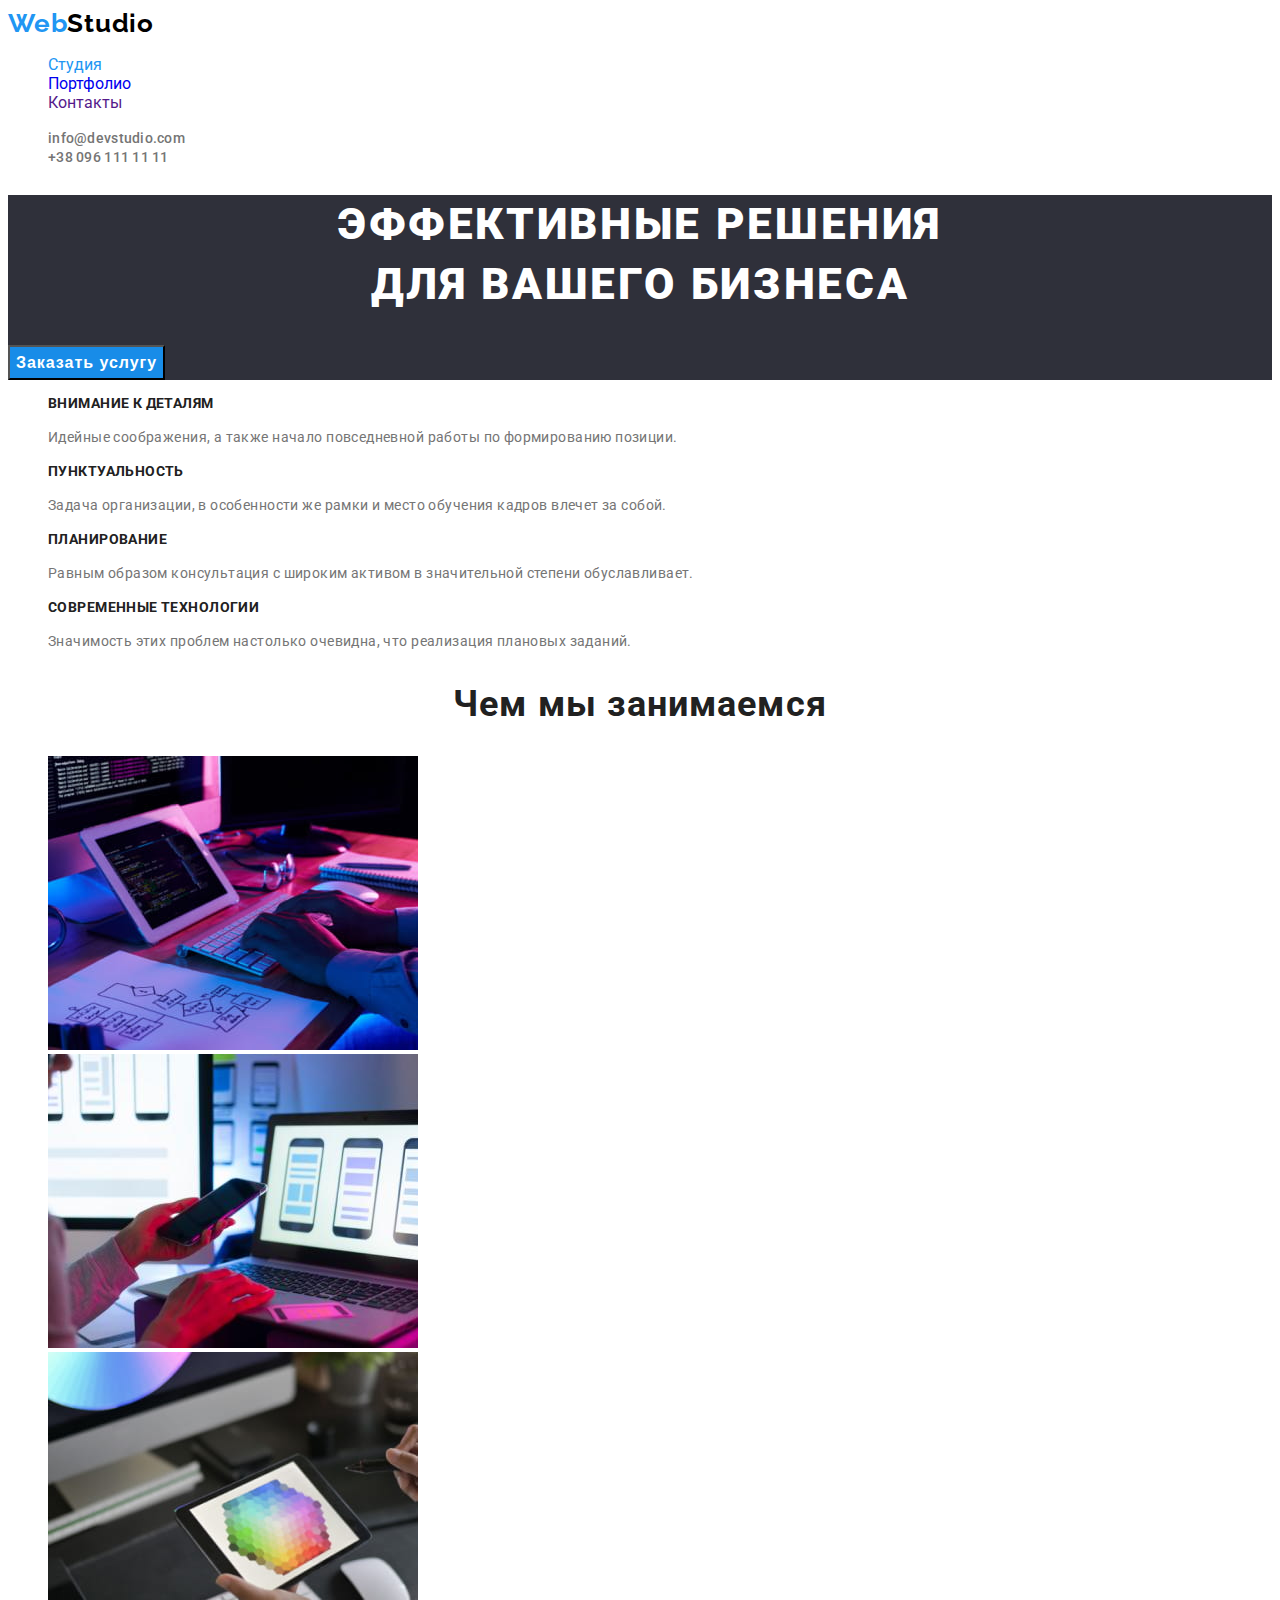
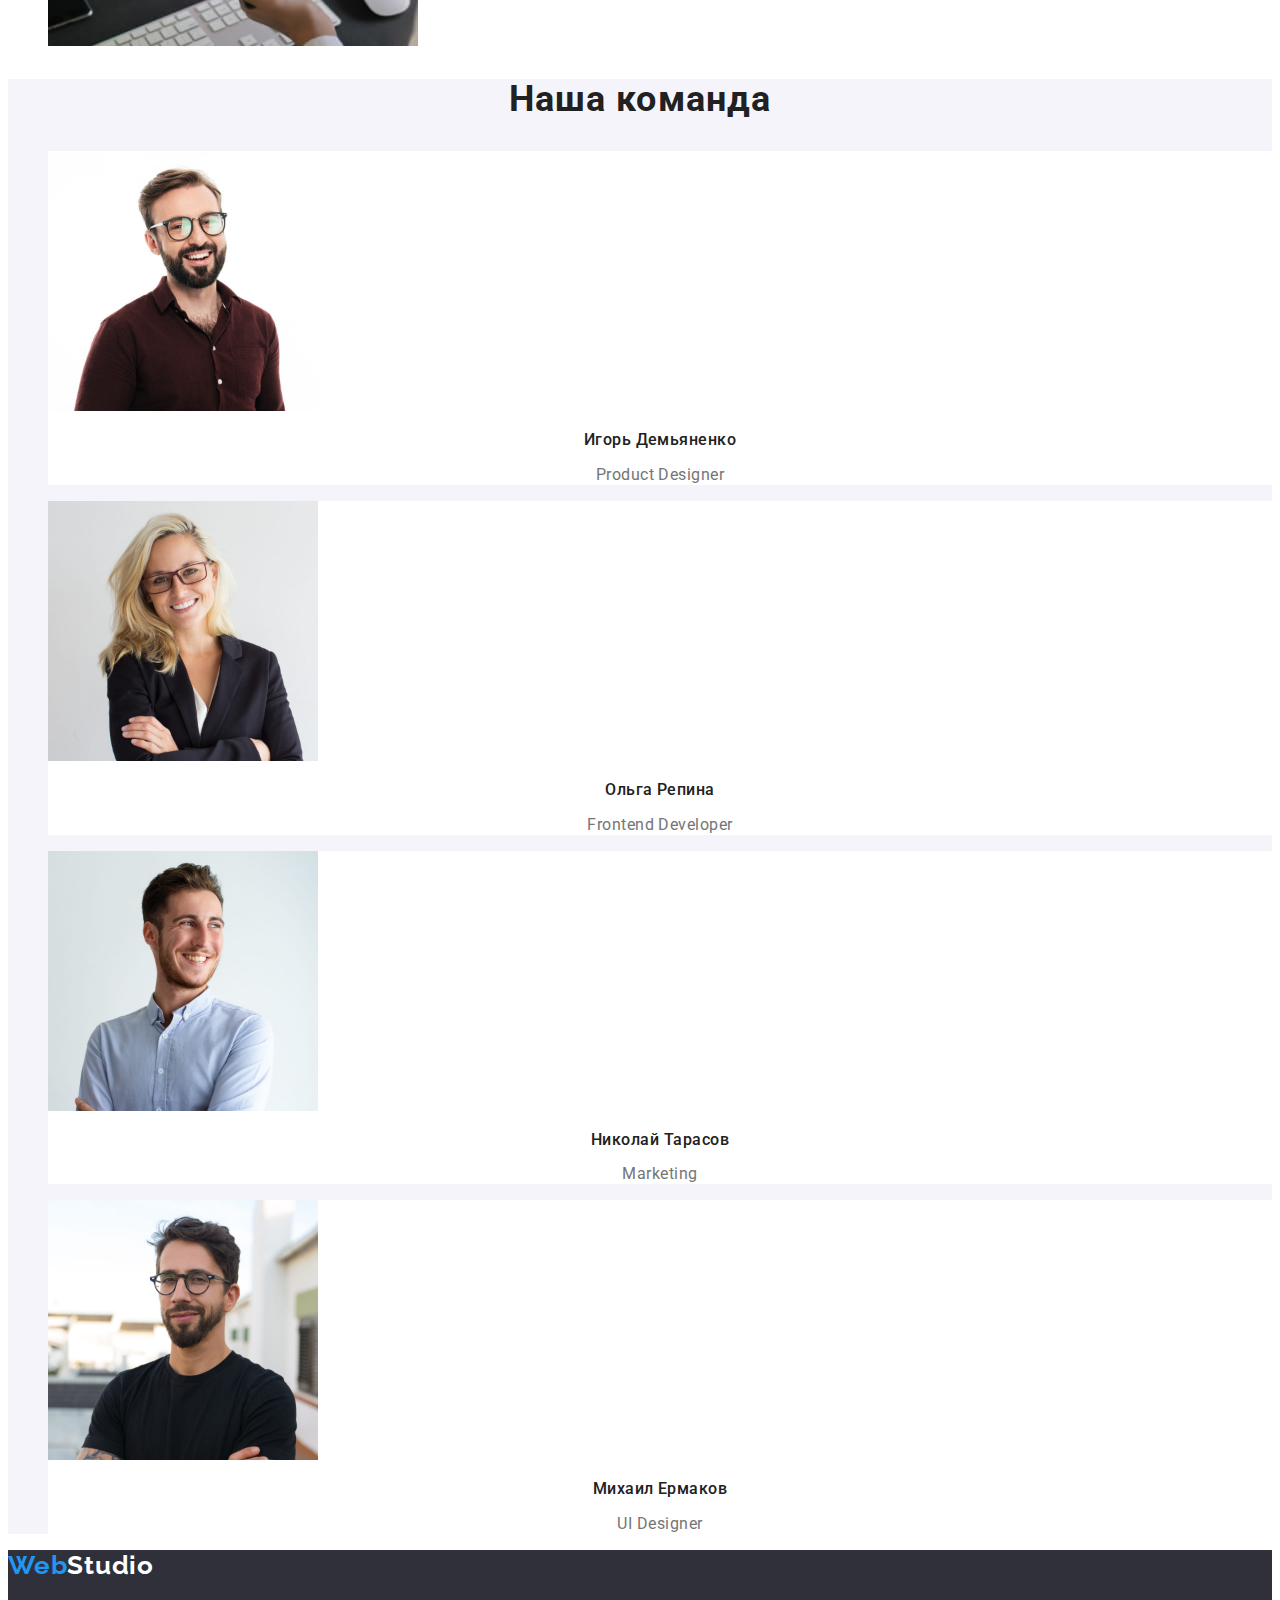
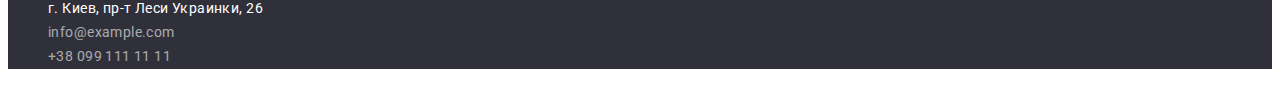
<file: index.html>
<!DOCTYPE html>
<html lang="ru">
<head>
    <meta charset="UTF-8">
    <meta http-equiv="X-UA-Compatible" content="IE=edge">
    <meta name="viewport" content="width=device-width, initial-scale=1.0">
    <title>WebStudio</title>
    <link rel="preconnect" href="https://fonts.googleapis.com">
    <link rel="preconnect" href="https://fonts.gstatic.com" crossorigin>
    <link
        href="https://fonts.googleapis.com/css2?family=Montserrat:wght@400;700&family=Raleway:wght@700&family=Roboto:wght@400;500;700;900&display=swap"
        rel="stylesheet">
    <link rel="stylesheet" href="./CSS/style.css">
</head>
<body>
    <header class="header">
        <a lang="en" href="" class="header-logo link">Web<span class="logo-studio">Studio</span></a>
        <nav class="header-nav">

          <ul class="header-list list">

           <li class="header-item"><a href="" class="header-info current link">Студия</a></li>
           <li class="header-item"><a href="./portfolio.html" class="header-info link">Портфолио</a></li>
           <li class="header-item"><a href="" class="header-info link">Контакты</a></li>

           </ul>
        </nav>
        <ul class="list">
            <li><a href="mailto:info@devstudio.com" class="header-mail-tel link">info@devstudio.com</a></li>
            <li><a href="tel:+380961111111 " class="header-mail-tel link">+38 096 111 11 11</a></li>  
        </ul>
 
    </header>
   
    <!--Main Content-->
    <main>
            <section class="hero">
                <h1 class="hero-text"  style="text-transform:uppercase">Эффективные решения <br> для вашего бизнеса</h1>
                <button type="button" class="hero-bt"><span class="bt-text">Заказать услугу</span></button>
            </section>
        
        <section class="hero-item">
            <h2 class="hero-item-text visually-hidden">Наши преимущества</h2>
            <ul class="hero-list list">
                <li>
                    <h3 class="hero-title"  style="text-transform:uppercase">Внимание к деталям</h3>
                    <p class="hero-pre-title" >Идейные соображения, а также начало повседневной работы по формированию позиции.</p>
                </li>
                <li>
                    <h3 class="hero-title"  style="text-transform:uppercase">Пунктуальность</h3>
                    <p class="hero-pre-title">Задача организации, в особенности же рамки и место обучения кадров влечет за собой.</p>
                </li>
                <li>
                    <h3 class="hero-title"  style="text-transform:uppercase">Планирование</h3>
                    <p class="hero-pre-title">Равным образом консультация с широким активом в значительной степени обуславливает.</p>
                </li>
                <li>
                    <h3 class="hero-title"  style="text-transform:uppercase">Современные технологии</h3>
                    <p class="hero-pre-title">Значимость этих проблем настолько очевидна, что реализация плановых заданий.</p>
                </li>
            </ul>
        </section>
<section class="our-work">
    <h2 class="our-work-title">Чем мы занимаемся</h2>
    <ul class="our-work-list list">
        <li> <img src="./images/box1.jpg" alt="разработка по" width="370"></li>
        <li><img src="./images/box2.jpg" alt="тестирование приложения" width="370"></li>
        <li><img src="./images/box3.jpg" alt="работа с цветом" width="370"></li>
    </ul>
</section>

<section class="about">
    <h2 class="about-title">Наша команда</h2>
    <ul class="about-list list">
        <li class="about-item"><img src="./images/disigner.jpg" alt="productdesigner" width="270"> <h3 class="about-name">Игорь Демьяненко</h3>
        <p lang="en" class="about-text">Product Designer</p>
        </li>
        <li class="about-item"><img src="./images/developer.jpg" alt="developer" width="270">
            <h3 class="about-name">Ольга Репина</h3>
            <p lang="en" class="about-text">Frontend Developer</p>
        </li>
        <li class="about-item"><img src="./images/marketing.jpg" alt="marketing" width="270">
            <h3 class="about-name">Николай Тарасов</h3>
            <p lang="en" class="about-text">Marketing</p>
        </li>
        <li class="about-item"><img src="./images/uidisigner.jpg" alt="uidisigner" width="270">
            <h3 class="about-name">Михаил Ермаков</h3>
            <p lang="en" class="about-text">UI Designer</p>
        </li>
    </ul>
</section>
    </main>

    <footer class="footer">
        <a lang="en" href="" class="footer-logo link">Web<span class="studio">Studio</span></a>
        <address class="footer-adress">
            <ul class="footer-list list">
                <li class="footer-adress-text">г. Киев, пр-т Леси Украинки, 26 <br></li>
                <li><a href="mailto:info@example.com" class="footer-info link">info@example.com</a><br></li>
                <li><a href="tel:+380991111111" class="footer-info link">+38 099 111 11 11</a></li>
            </ul>
           
        </address>
    </footer>
</body>
</html>
</file>
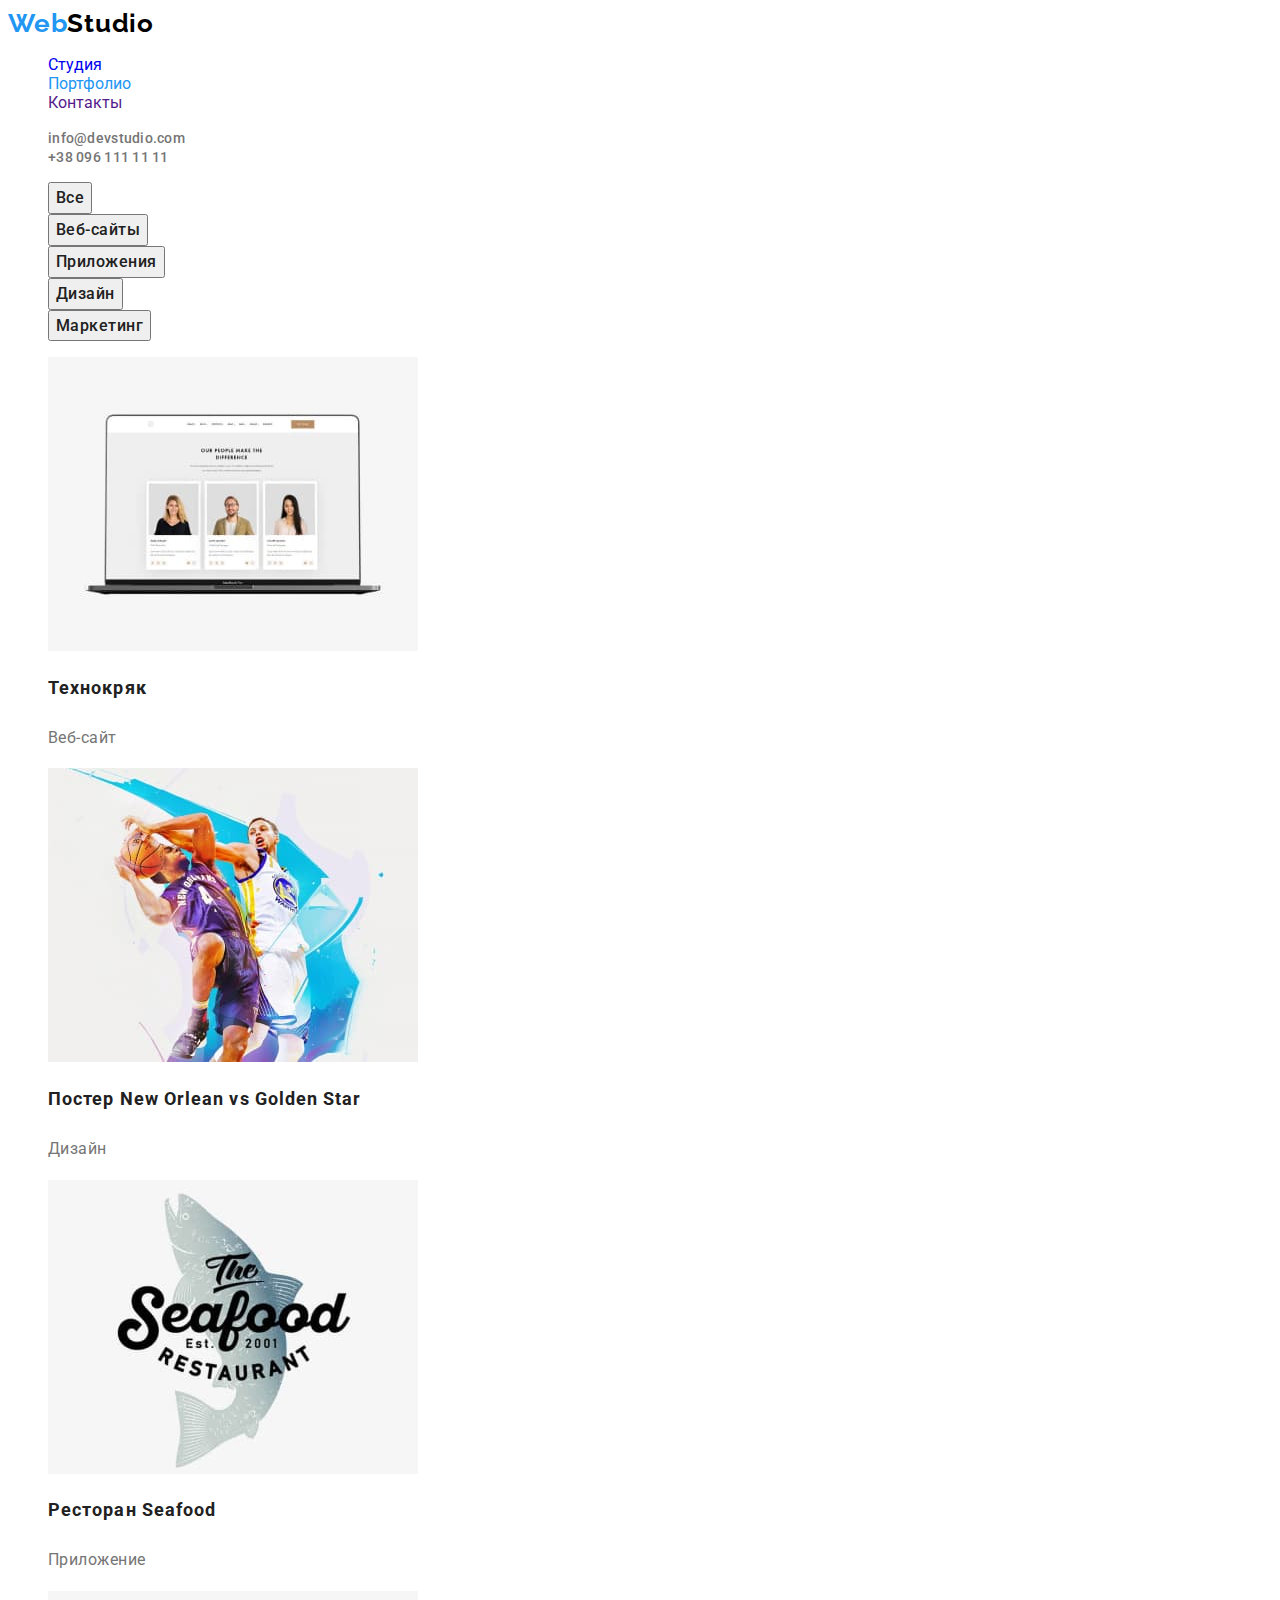
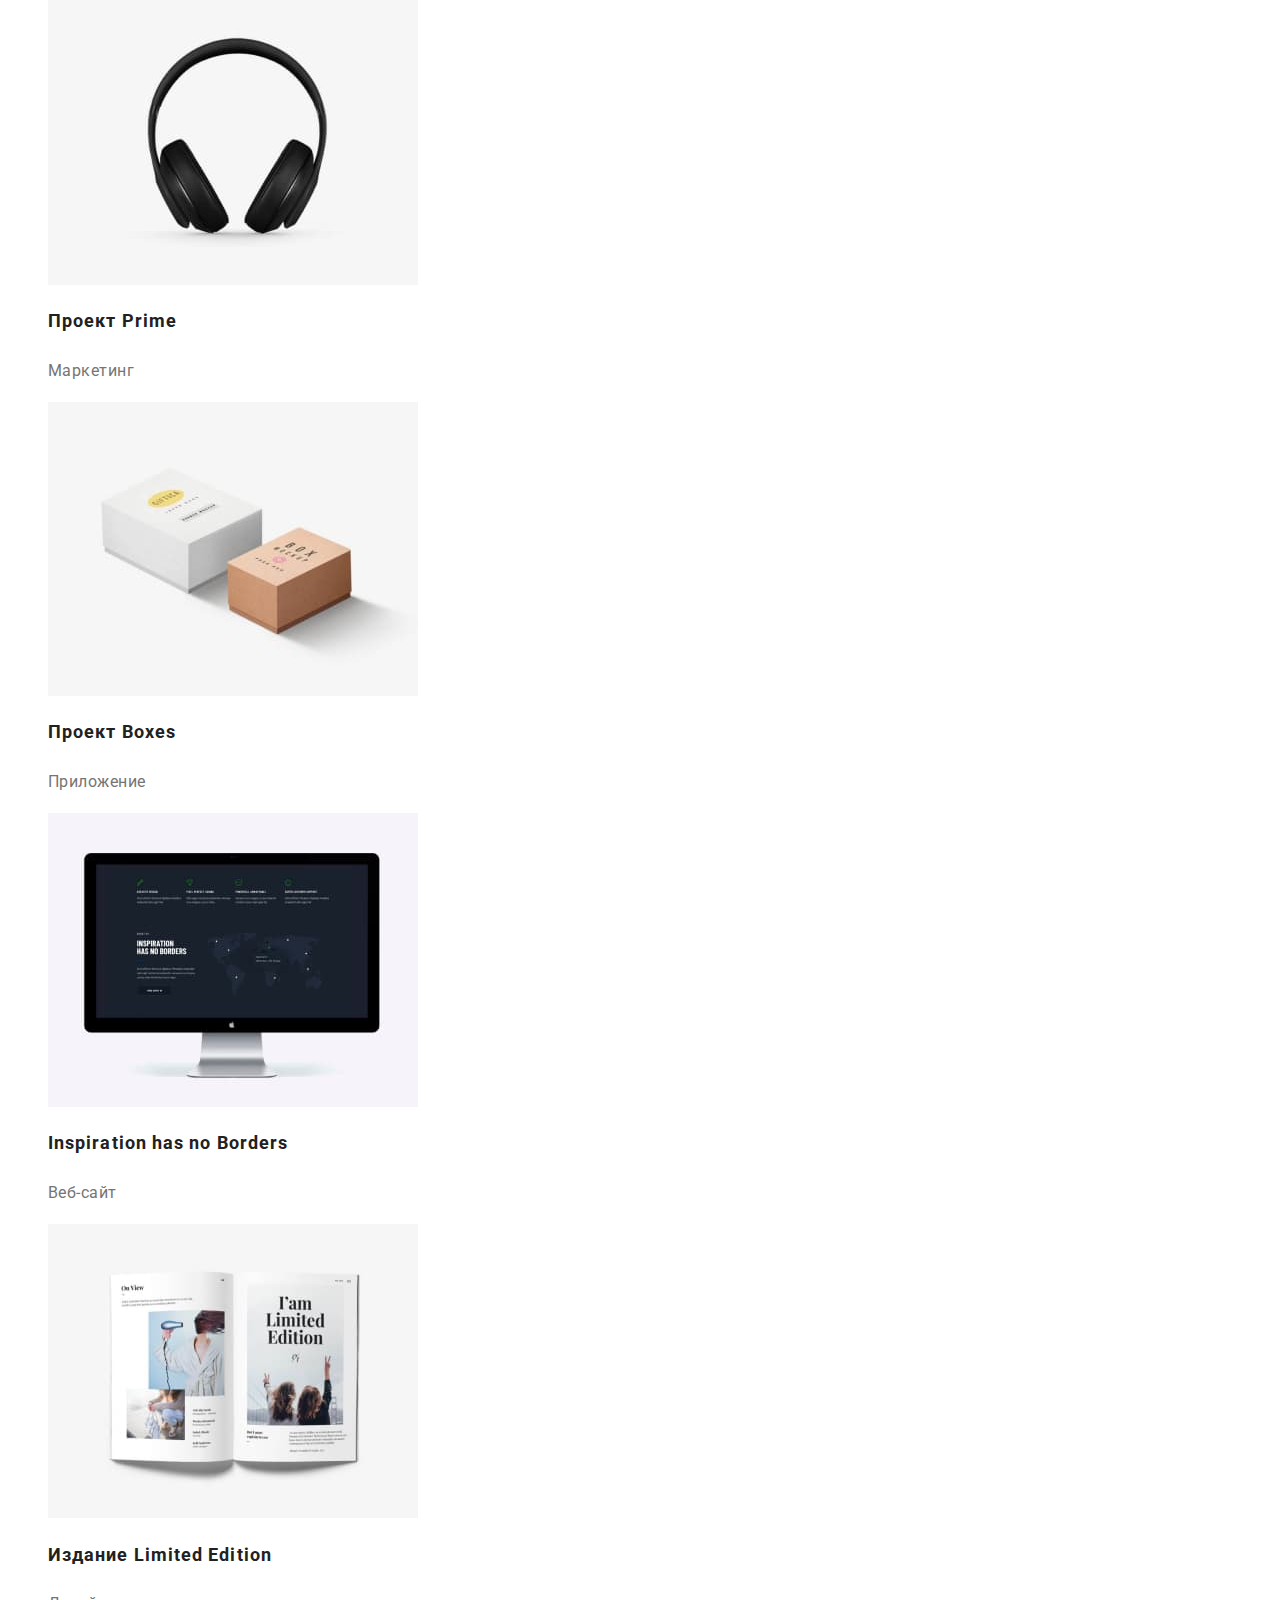
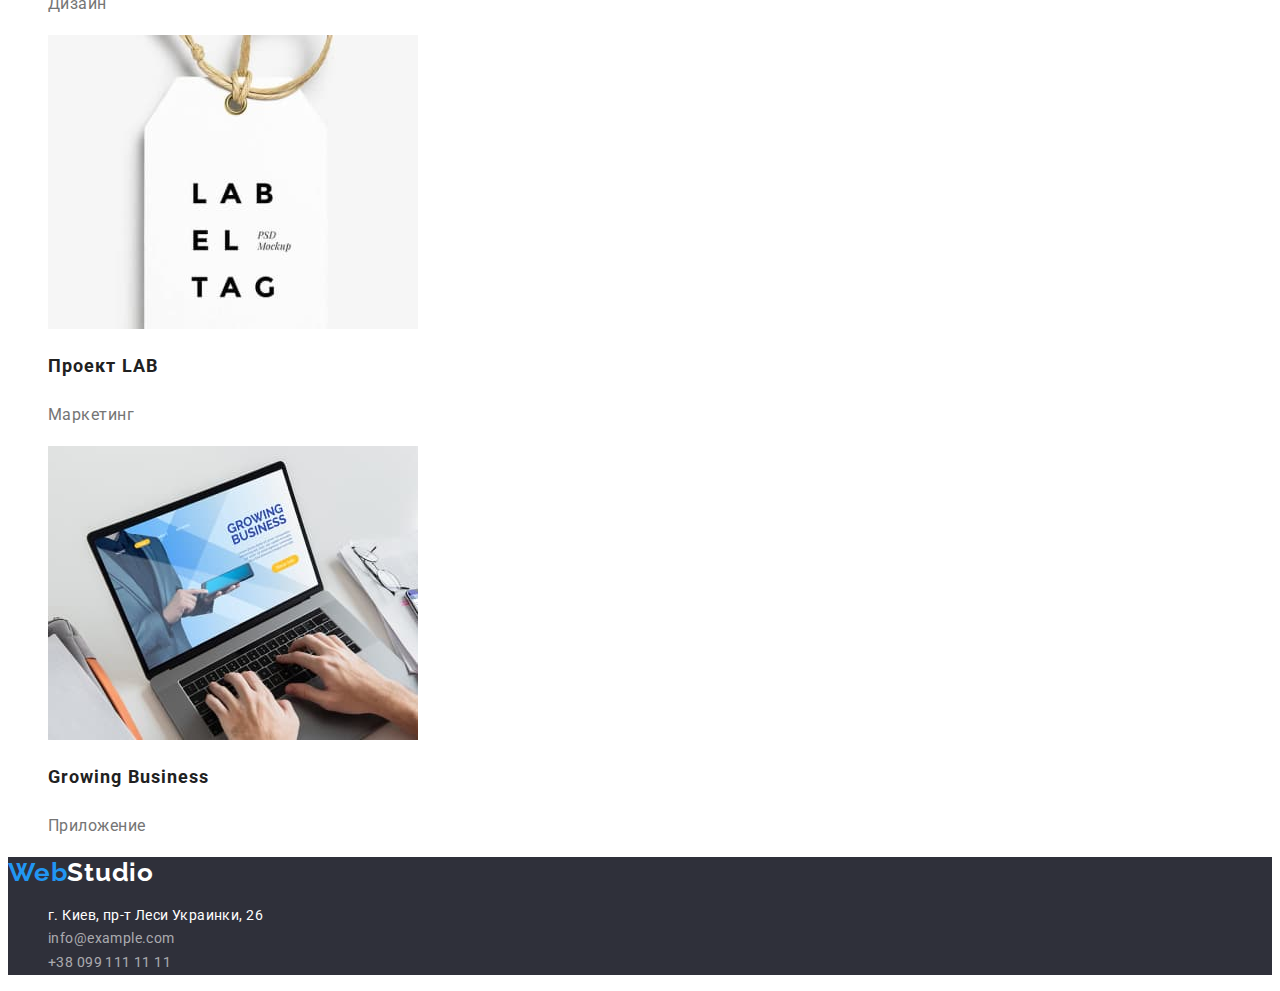
<file: portfolio.html>
<!DOCTYPE html>
<html lang="ru">
<head>
    <meta charset="UTF-8">
    <meta http-equiv="X-UA-Compatible" content="IE=edge">
    <meta name="viewport" content="width=device-width, initial-scale=1.0">
    <title>Portfolio</title>
    <link rel="preconnect" href="https://fonts.googleapis.com">
    <link rel="preconnect" href="https://fonts.gstatic.com" crossorigin>
    <link
        href="https://fonts.googleapis.com/css2?family=Raleway:wght@700&family=Roboto:wght@400;500;700;900&display=swap"
        rel="stylesheet">
    <link rel="stylesheet" href="./CSS/style.css">
</head>
<body>
    <header class="header">
    <a lang="en" href="" class="header-logo link">Web<span class="logo-studio">Studio</span></a>
        <nav class="header-nav">
    
            <ul class="header-list list">
    
                <li><a href="./index.html" class="header-info link">Студия</a></li>
                <li><a href="" class="header-info current link">Портфолио</a></li>
                <li><a href="" class="header-info link">Контакты</a></li>
    
            </ul>
        </nav>
        <ul class="list">
            <li><a href="mailto:info@devstudio.com" class="header-mail-tel link">info@devstudio.com</a></li>
            <li><a href="tel:+380961111111 " class="header-mail-tel link">+38 096 111 11 11</a></li>
        </ul>
    
    </header>
    <!--Maim content-->
    <main>
        <section class="portfolio">
            <h1 class="visually-hidden">Навигация портфолио</h1>
            <ul class="portfolio-list-bt list">
                <li>
                    <button type="button" class="portfolio-bt"><span class="bt-text-portfolio">Все</span></button>
                </li>
                <li>
                    <button type="button" class="portfolio-bt"><span class="bt-text-portfolio">Веб-сайты</span></button>
                </li>
                <li>
                    <button type="button" class="portfolio-bt"><span class="bt-text-portfolio">Приложения</span></button>
                </li>
                <li>
                    <button type="button" class="portfolio-bt"><span class="bt-text-portfolio">Дизайн</span></button>
                </li>
                <li>
                    <button type="button" class="portfolio-bt"><span class="bt-text-portfolio">Маркетинг</span></button>
                </li>
            </ul>
            <ul class="portfolio-list list">
                <li class="portfolio-item"><img src="./images/computer.jpg" alt="технокряк" width="370">
                    <h2 class="portfolio-name">Технокряк</h2>
                    <p class="portfolio-text">Веб-сайт</p>
                </li>
                <li class="portfolio-item"><img src="./images/basket.jpg" alt="Постер New Orlean vs Golden Star" width="370">
                    <h2 class="portfolio-name">Постер <span lang="en">New Orlean vs Golden Star</span></h2>
                    <p class="portfolio-text">Дизайн</p>
                </li>
                <li class="portfolio-item"><img src="./images/seafood.jpg" alt="Ресторан Seafood" width="370">
                    <h2 class="portfolio-name">Ресторан <span lang="en">Seafood</span></h2>
                    <p  class="portfolio-text">Приложение</p>
                </li>
                <li class="portfolio-item"><img src="./images/headphones.jpg" alt="Проект Prime" width="370">
                    <h2 class="portfolio-name">Проект <span lang="en">Prime</span></h2>
                    <p class="portfolio-text">Маркетинг</p>
                </li>
                <li class="portfolio-item"><img src="./images/boxes.jpg" alt="Проект Boxes" width="370">
                    <h2 class="portfolio-name">Проект <span lang="en">Boxes</span></h2>
                    <p class="portfolio-text">Приложение</p>
                </li>
                <li class="portfolio-item"><img src="./images/borders.jpg" alt="Inspiration has no Borders" width="370">
                    <h2 lang="en" class="portfolio-name">Inspiration has no Borders</h2>
                    <p class="portfolio-text">Веб-сайт</p>
                </li>
                <li class="portfolio-item"><img src="./images/magazine.jpg" alt="Издание Limited Edition" width="370">
                    <h2 class="portfolio-name">Издание <span lang="en">Limited Edition</span></h2>
                    <p class="portfolio-text">Дизайн</p>
                </li>
                <li class="portfolio-item"><img src="./images/lab.jpg" alt="Проект LAB" width="370">
                    <h2 class="portfolio-name">Проект <span lang="en">LAB</span></h2>
                    <p class="portfolio-text">Маркетинг</p>
                </li>
                <li class="portfolio-item"><img src="./images/business.jpg" alt="Growing Business" width="370">
                    <h2 lang="en" class="portfolio-name">Growing Business</h2>
                    <p class="portfolio-text">Приложение</p>
                </li>
            </ul>
        </section>
    </main>
    <footer class="footer">
        <a lang="en" href="" class="footer-logo link">Web<span class="studio">Studio</span></a>
        <address class="footer-adress">
            <ul  class="footer-list list">
                <li class="footer-adress-text">г. Киев, пр-т Леси Украинки, 26 <br></li>
                <li><a href="mailto:info@example.com" class="footer-info link">info@example.com</a><br></li>
                <li><a href="tel:+380991111111" class="footer-info link">+38 099 111 11 11</a></li>
            </ul>
    
        </address>
    </footer>
</body>
</html>
</file>
<file: CSS/style.css>
:root {
    --primary-text-color--: #212121;
    --primary-bg-color--: #FFFFFF;
    --info-foot-color--:rgba(255, 255, 255, 0.6);
    --accent-text-color--: #2196F3;
    --secondary-text-color--:#757575;
}
body {
    font-family: "Roboto", sans-serif ;
    background: var(--primary-bg-color--);
    color: var(--primary-text-color--)
}

.list {
      list-style: none;
}
.link {
    text-decoration: none;
}
.header-logo {
    font-family: 'Raleway';
        font-weight: 700;
        font-size: 26px;
        line-height: 1.19;
        letter-spacing: 0.03em;
    
        color: #2196F3;
}
.logo-studio {
    font-family: 'Raleway';
        font-weight: 700;
        font-size: 26px;
        line-height: 1.19;
        letter-spacing: 0.03em;
    
        color: #000000;
}
.header-list .header-info.current {
    color: #2196F3;
}
.header-info:hover,
.header-info:focus,
.header-mail-tel:hover,
.header-mail-tel:focus
 {
    color: var(--accent-text-color--);
}

.header-mail-tel {
    font-weight: 500;
        font-size: 14px;
        line-height: 1.14;
        letter-spacing: 0.02em;
    
        color: var(--secondary-text-color--);
}

.hero {
    background: #2F303A;
}
.hero-text {
        
        font-weight: 900;
        font-size: 44px;
        line-height: 1.36;
        text-align: center;
        letter-spacing: 0.06em;
        color: #FFFFFF;
}
.visually-hidden {
    position: absolute;
    white-space: nowrap;
    width: 1px;
    height: 1px;
    overflow: hidden;
    border: 0;
    padding: 0;
    clip: rect(0 0 0 0);
    clip-path: inset(50%);
    margin: -1px;
}
.bt-text {
    font-family: inherit;
        font-weight: 700;
        font-size: 16px;
        line-height: 1.87;    
        display: flex;
        align-items: center;
        text-align: center;
        letter-spacing: 0.06em;
        cursor: pointer;
        color: var(--primary-bg-color--);
}
.hero-bt {
    
        background: #188CE8;
}
.hero-title {
        font-weight: 700;
        font-size: 14px;
        line-height: 1.14;
        letter-spacing: 0.03em;
    
        color: var(--primary-text-color--);
}
.hero-pre-title {
        font-weight: 400;
        font-size: 14px;
        line-height: 1.71;
        letter-spacing: 0.03em;
    
        color: var(--secondary-text-color--);
}
.our-work-title {
        font-weight: 700;
        font-size: 36px;
        line-height: 1.16;
        text-align: center;
        letter-spacing: 0.03em;
    
        color: var(--primary-text-color--);
}
.about {
    background: #F5F4FA;
}
.about-item {
    background: #FFFFFF;
}

.about-title {
        font-weight: 700;
        font-size: 36px;
        line-height: 1.16;
        text-align: center;
        letter-spacing: 0.03em;
    
        color: var(--primary-text-color--);
}
.about-name {
    font-family: 'Roboto';
        font-style: normal;
        font-weight: 500;
        font-size: 16px;
        line-height: 1.18;
        text-align: center;
        letter-spacing: 0.03em;
    
        color: var(--primary-text-color--)
}
.about-text {
        font-weight: 400;
        font-size: 16px;
        line-height: 1.18;
        text-align: center;
        letter-spacing: 0.03em;
    
        color: var(--secondary-text-color--)
}
.footer-logo {
    font-family: 'Raleway', sans-serif;
        font-weight: 700;
        font-size: 26px;
        line-height: 1.19;  
        letter-spacing: 0.03em;
    
        color: #2196F3;
}
.studio {
    font-family: 'Raleway';
        font-style: normal;
        font-weight: 700;
        font-size: 26px;
        line-height: 1.19;

        letter-spacing: 0.03em;
    
        color: #FFFFFF;
}
.footer {
    background: #2F303A;
}
.footer-adress-text {
        font-family: 'Roboto';
        font-style: normal;
        font-weight: 400;
        font-size: 14px;
        line-height: 1.71;
        letter-spacing: 0.03em;
    
        color: #FFFFFF;
}
.footer-info {
    font-style: normal;
    font-weight: 400;
    font-size: 14px;
    line-height: 1.71;
    letter-spacing: 0.03em;

    color: var(--info-foot-color--);
}
.footer-info:hover,
.footer-info:focus {
    color: var(--accent-text-color--);
}
.bt-text-portfolio {
        font-family: 'Roboto';
        font-weight: 500;
        font-size: 16px;
        line-height: 1.62;
        text-align: center;
        letter-spacing: 0.03em;
        color: var(--primary-text-color--);
}
.portfolio-bt {
        font-family: 'Roboto';
        font-weight: 500;
        font-size: 16px;
        line-height: 1.62;
        text-align: center;
        letter-spacing: 0.03em;
        cursor: pointer;
        color: #212121;
}
.bt-text-portfolio:hover,
.bt-text-portfolio:focus {
    color:#FFFFFF
}
.portfolio-bt:hover,
.portfolio-bt:focus {
    color: var(--accent-text-color--);
}
.portfolio-name {
        font-weight: 700;
        font-size: 18px;
        line-height: 2.01;
        letter-spacing: 0.06em;
    
        color: var(--primary-text-color--);
}
.portfolio-text {
    font-weight: 400;
        font-size: 16px;
        line-height: 1.87;
        letter-spacing: 0.03em;
    
        color: var(--secondary-text-color--);
}
</file>
